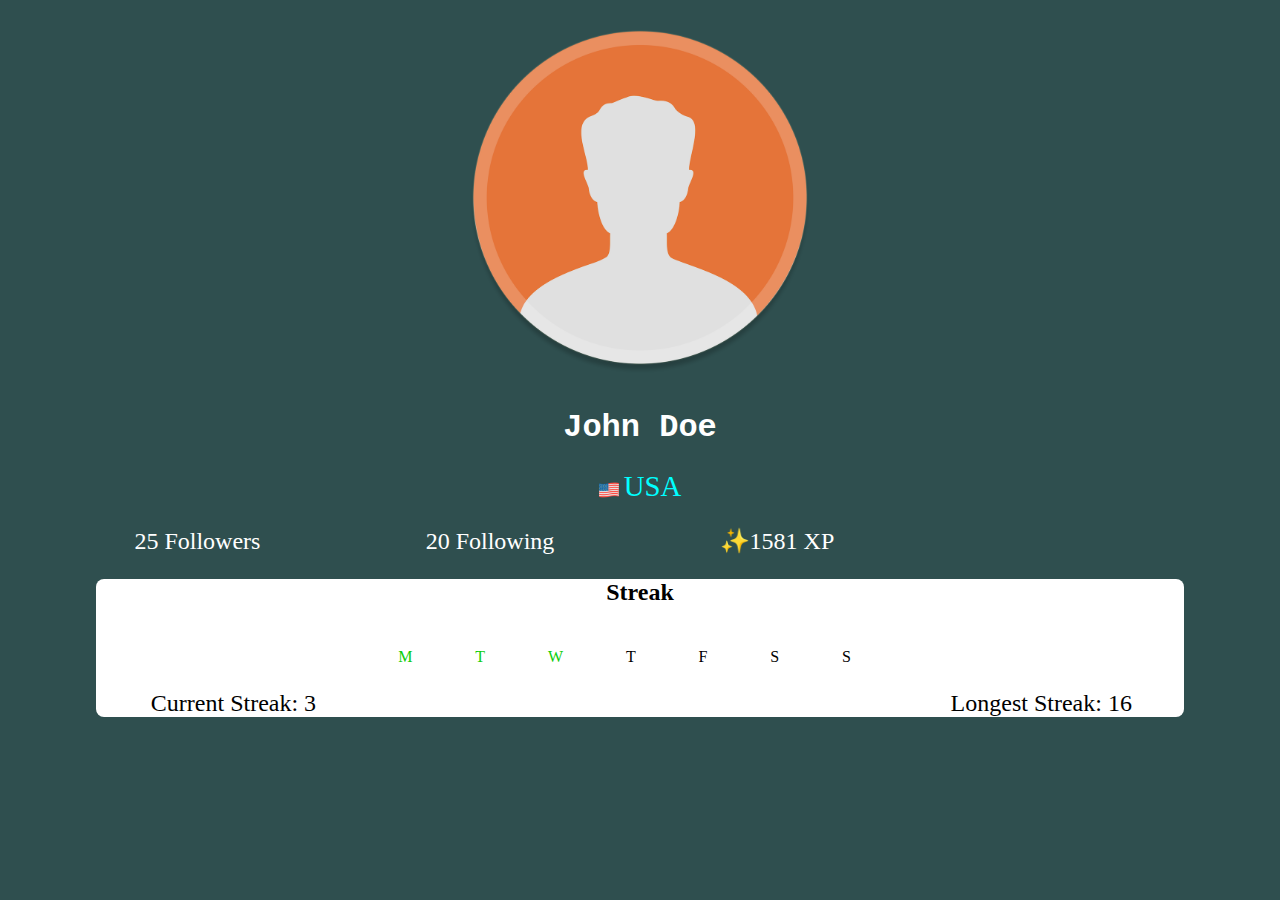
<file: index.html>
<!DOCTYPE html>
<html lang="en-US ">
    <head>
        <meta name="viewport" content="width=device-width, initial-scale=1.0">
        <title> Daily streak</title>
        <link rel="stylesheet" href="style.css">
        <link rel="icon" type="img/jpeg" href="img.html/OIP.jpeg">
    </head>
    <body>
        <img src="img.html/img.jpg">
        <h1>John Doe</h1>
       <p class="ce"> <img src="img.html/1f1fa-1f1f8.png" alt="USA flag" class="emoji" ><span id="to">USA</span>
    </p>
    <p class="go">25 Followers <span id="ff">20 Following</span> <span id="ff">✨1581 XP</span></p>
    <section class="streak">
<h2>Streak</h2>
<div class="days">
<span id="re">MTW</span>TFSS
</div>
<div>
    <p class="ot">Current Streak: 3 <span class="ls">Longest Streak: 16</span></p>
</div>
    </section>
    </body>
</html>
</file>
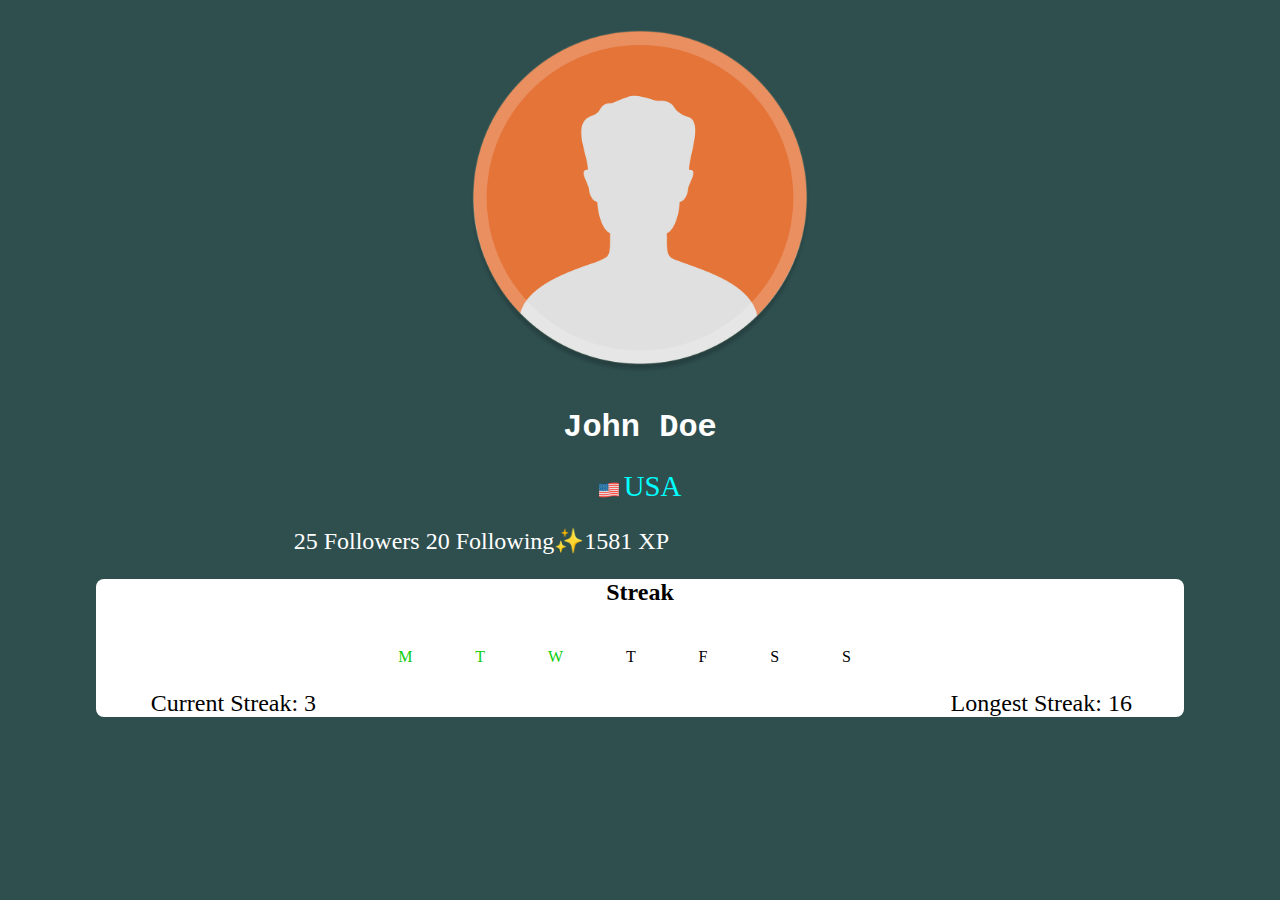
<file: sololearn.html>
<!DOCTYPE html>
<html lang="en-US ">
    <head>
        <title> Daily streak</title>
        <link rel="stylesheet" href="style.css">
        <link rel="icon" type="img/jpeg" href="img.html/OIP.jpeg">
    </head>
    <body>
        <img src="img.html/img.jpg">
        <h1>John Doe</h1>
       <p class="ce"> <img src="img.html/1f1fa-1f1f8.png" alt="USA flag" class="emoji" ><span id="to">USA</span>
    </p>
    <p class="go"><span id="ff">25 Followers</span> <span id="s">20 Following</span><span id="s">✨1581 XP</span></p>
    <section class="streak">
<h2>Streak</h2>
<div class="days">
<span id="re">MTW</span>TFSS
</div>
<div>
    <p class="ot">Current Streak: 3 <span class="ls">Longest Streak: 16</span></p>
</div>
    </section>
    </body>
</html>
</file>
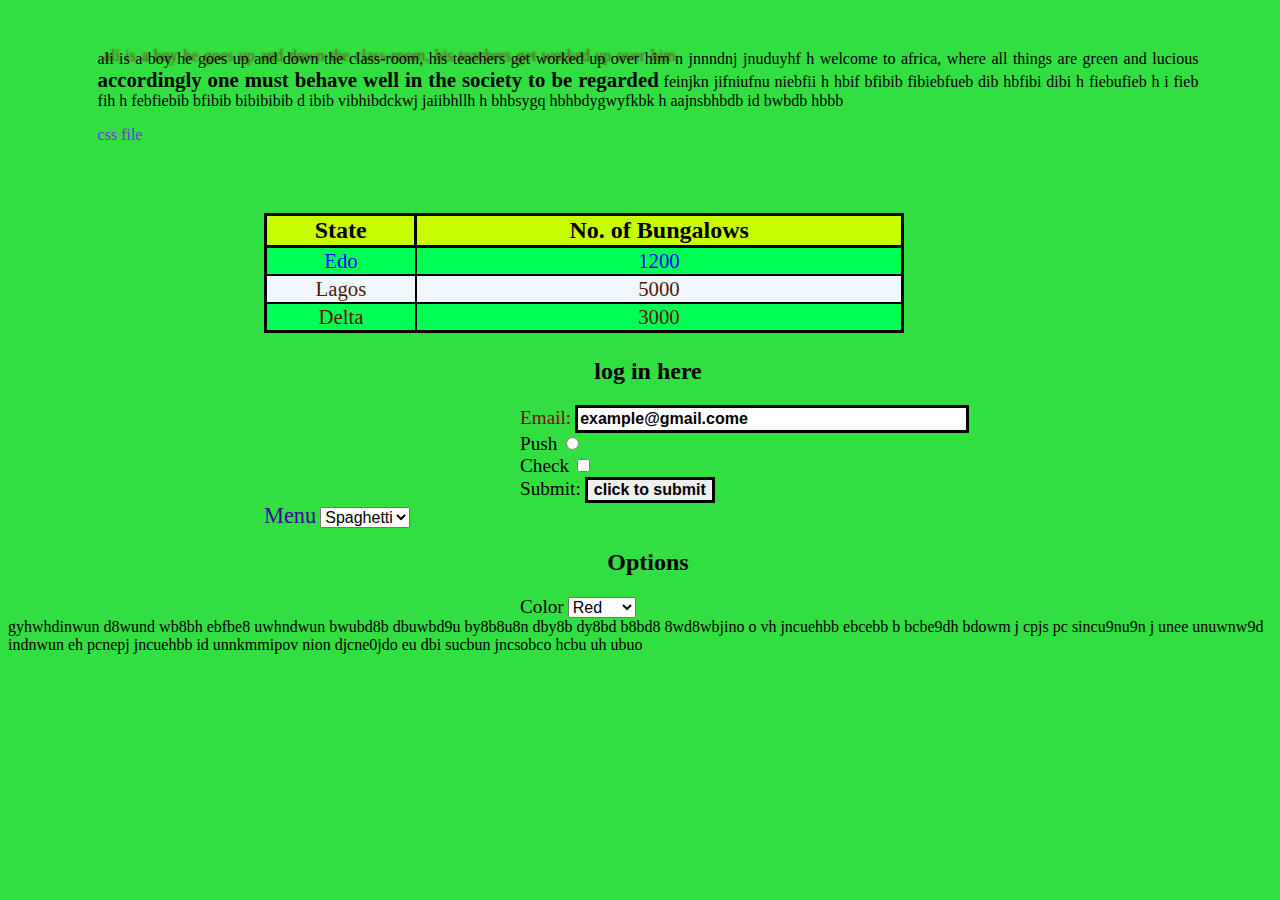
<file: tester.html>
<!DOCTYPE html> 
<html lang="en-US">
<head>
    <title>Tester</title>
    <link rel="stylesheet" href="tester.css">
</head>
<body>
    <div class="box">
    <div class="div">
<p>
    <span id=ali>ali is a boy he goes up and down the class-room, his teachers get worked up over him</span> n jnnndnj  jnuduyhf h
    <span id="font">welcome to africa, where all things are green and lucious</span> 
    <span id="weight">accordingly one must behave well in the society to be regarded</span>
     feinjkn jifniufnu niebfii h  hbif bfibib fibiebfueb dib hbfibi dibi h fiebufieb h i fieb fih h febfiebib bfibib bibibibib d ibib  vibhibdckwj jaiibhllh  h bhbsygq hbhbdygwyfkbk  h aajnsbhbdb id bwbdb hbbb
</p>
<nav>
    <a id="home" href="tester.css" title="css file">
        css file
    </a>
</nav>
</div> <br>
<table>
<tr>
 <th>State</th> 
 <th>No. of Bungalows </th>
</tr>
<tr>
 <td> Edo</td>
 <td>1200 </td>
</tr>
<tr>
 <td>Lagos</td>
 <td>5000</td>
</tr>
<tr>
    <td>Delta</td>
    <td>3000</td>
</tr>
</table>
<section>
    <h2>log in here</h2>
    <form>
        <label id="e" for box1>Email:</label>
     <input type="text" id="box1" name="email" value="example@gmail.come"><br>
     <label for box2>Push</label>
     <input type="radio" id="box2" name="city" value="tick"><br>
     <label for box3>Check</label>
     <input type="checkbox" id="box3" name="state" value="mark"><br>
     <label for box4>Submit:</label>
     <input type="submit" id="box4" name="sub" value="click to submit">
    </form>
</section>
<section>
    <span id="sel">Menu</span>
    <select>
        <option>Spaghetti</option>
        <option>Rice</option>
        <option>Beans</option>
    </select>
</section>
<section>
    <h2>Options</h2>
    <form>
        <label for="dropdown" >Color</label>
        <select name="color" id="dropdown">
            <option value="R">Red</option>
            <option value="Y">Yellow</option>
            <option value="G">Green</option>
        </select>
    </form>
</section>
<section>
    <div class="container">
        gyhwhdinwun d8wund wb8bh ebfbe8 uwhndwun bwubd8b dbuwbd9u 
        by8b8u8n dby8b dy8bd b8bd8 8wd8wbjino o vh jncuehbb ebcebb b bcbe9dh  
        bdowm j cpjs pc sincu9nu9n j unee unuwnw9d indnwun eh pcnepj  jncuehbb
         id unnkmmipov   nion djcne0jdo eu dbi sucbun jncsobco hcbu uh ubuo 
    </div>
</section>
</div>
</body>
</html>
</file>
<file: style.css>
html, body{background-color: #2f4f4f;}
img{display: block; margin: auto; width: 30%;}
h1{text-align: center; color: white; font-family: 'Courier New', Courier, monospace;}
p{font-size:150%;}
.ce{text-align: center;}
#to{color:aqua;font-size: 120%;}
.emoji{width:20px; display:inline-block; transform:translateY(4px);margin-right: 5px;}
.go{color:white; margin-left: 10%; }
#ff{padding-left:14%;}
#lf{padding-left: 13%;}
.streak{background-color: white;border-radius: 1ch;border-width: 1cap;text-align: center;margin-right:7%;margin-left: 7%;}
h2{text-align: center;}
.days{letter-spacing: 6cap;margin-top: 4cap; margin-bottom: 2cap; margin-left: 4ch;}
#re{color: rgb(12, 206, 12);}
.ot{display: flex; justify-content:flex-start; margin-left: 5%;}
.ls{margin-left: auto;padding-right: 5%;}
</file>
<file: tester.css>
body{background-color:#2d3e; height:100%; width:100%}
.box{box-sizing: border-box;}
p{text-transform:lowercase; text-align:justify ;}
.div{ max-width:1200px; padding:2% 7%;}
#ali{text-shadow: 6px -3px 2px #6e4414}
#font{font-family:'Arial Narrow'}
#weight{font-weight: 600; font-size: 130%;}
p:hover{color: blue}
#home:link{color:rgb(117, 44, 233); text-decoration: none;}
#home:active{color:rgb(100, 0, 62)}
#home:visited{color:aliceblue}
#home:hover{color:#6e4414}
table{border: 3px solid black; margin:2% 20%; padding:2% 3%; width: 50%;
     height: 15%; text-align: center; border-collapse:collapse}
th{border:2px solid black;background-color: rgb(200, 255, 0);border-width:3px;font-size: 150%;}
td{border:2px solid black;color:#551704; height: 35%; font-size: 130%;}
tr{height:20%; }
tr:nth-child(2) td {color:blue}
tr:nth-child(odd){background-color: aliceblue;}
tr:nth-child(even){background-color: rgb(0, 255, 85);}
h2{text-align: center;}
form{margin-left: 40%;}
label{font-size: 120%;}
#e{color:rgb(138, 4, 4)}
input[type="text"]{border:3px solid;width:50%; height:20px; font-weight:bold ; font-size: 100% ;}
input[type="submit"]{border:3px solid;font-weight:bold; font-size: medium;}
input[type="submit"]:hover{color:aqua}
input[type="submit"]:active{color:#551704}
#sel{color: rgb(53, 7, 160);font-size: 140%; margin-left:20%;}
select{font-size: medium;}
.container{display: flex; flex-direction:row;}
</file>
